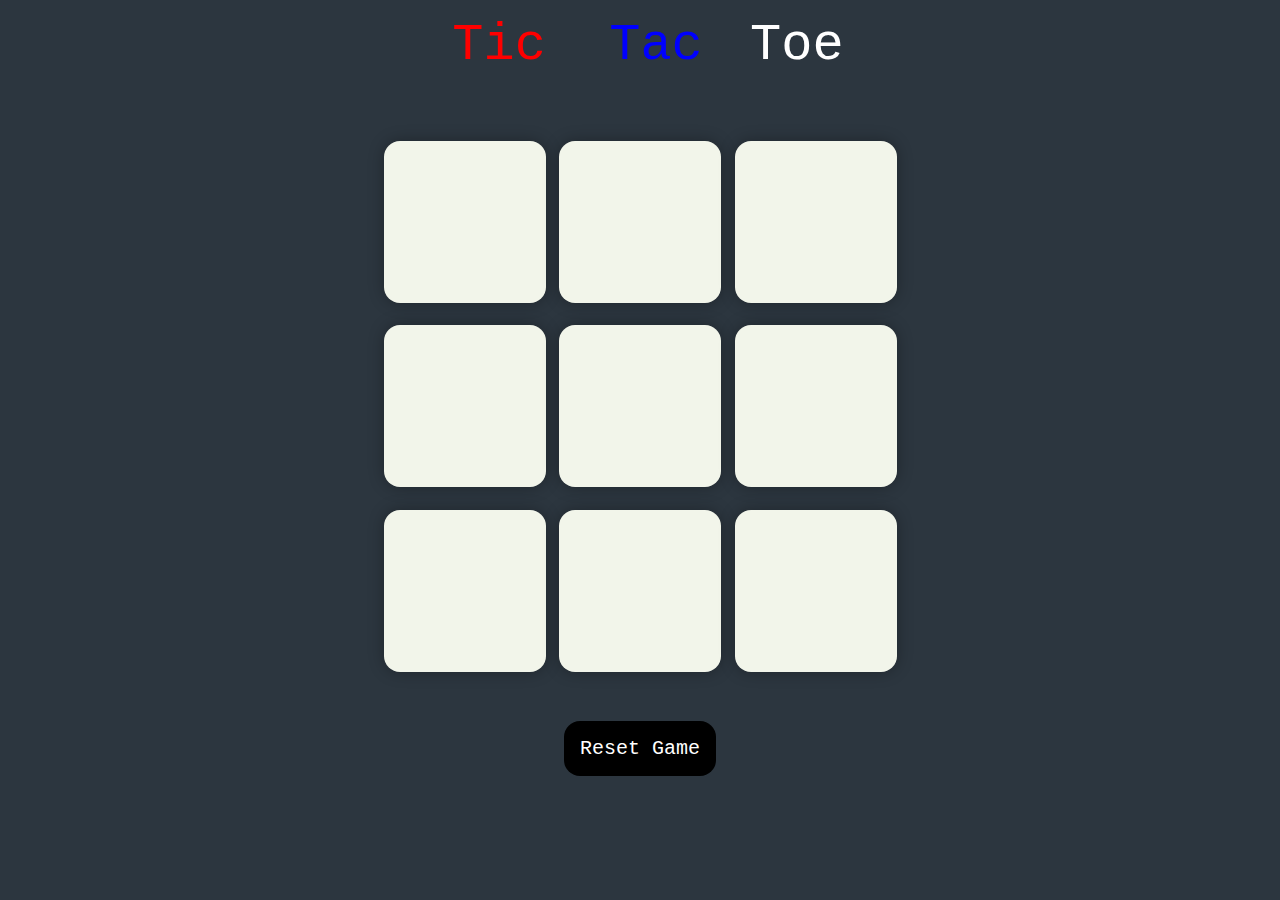
<file: index.html>
<!DOCTYPE html>
<html lang="en">

<head>
     <meta charset="UTF-8">
     <meta name="viewport" content="width=device-width, initial-scale=1.0">
     <link rel="stylesheet" href="style.css">
     <link rel="shortcut icon" href="Assests/Images/tic-tac-toe.png" type="image/x-icon">
     <title>Tic Tac Toe Game</title>
</head>

<body>
     <div class="msg-container hide">
          <p id="msg">Winner</p>
          <button class="new-btn">New Game</button>
     </div>
     <main>
          <h1 class="heading"><span style="color: red;  border-radius: 1rem;
     border: none;
     padding: 1rem;
     font-size: 3.25rem;
     font-weight: 400;
     font-family: 'Courier New', Courier, monospace;">Tic</span> <span style="color: blue;  border-radius: 1rem;
     border: none;
     padding: 1rem;
     font-size: 3.25rem;
     font-weight: 400;
     font-family: 'Courier New', Courier, monospace;">Tac</span> Toe</h1>
          <div class="container">
               <div class="game">
                    <button class="box"></button>
                    <button class="box"></button>
                    <button class="box"></button>
                    <button class="box"></button>
                    <button class="box"></button>
                    <button class="box"></button>
                    <button class="box"></button>
                    <button class="box"></button>
                    <button class="box"></button>
               </div>
          </div>
          <button class="reset-btn">Reset Game</button>
     </main>

     <script src="main.js"></script>
</body>

</html>
</file>
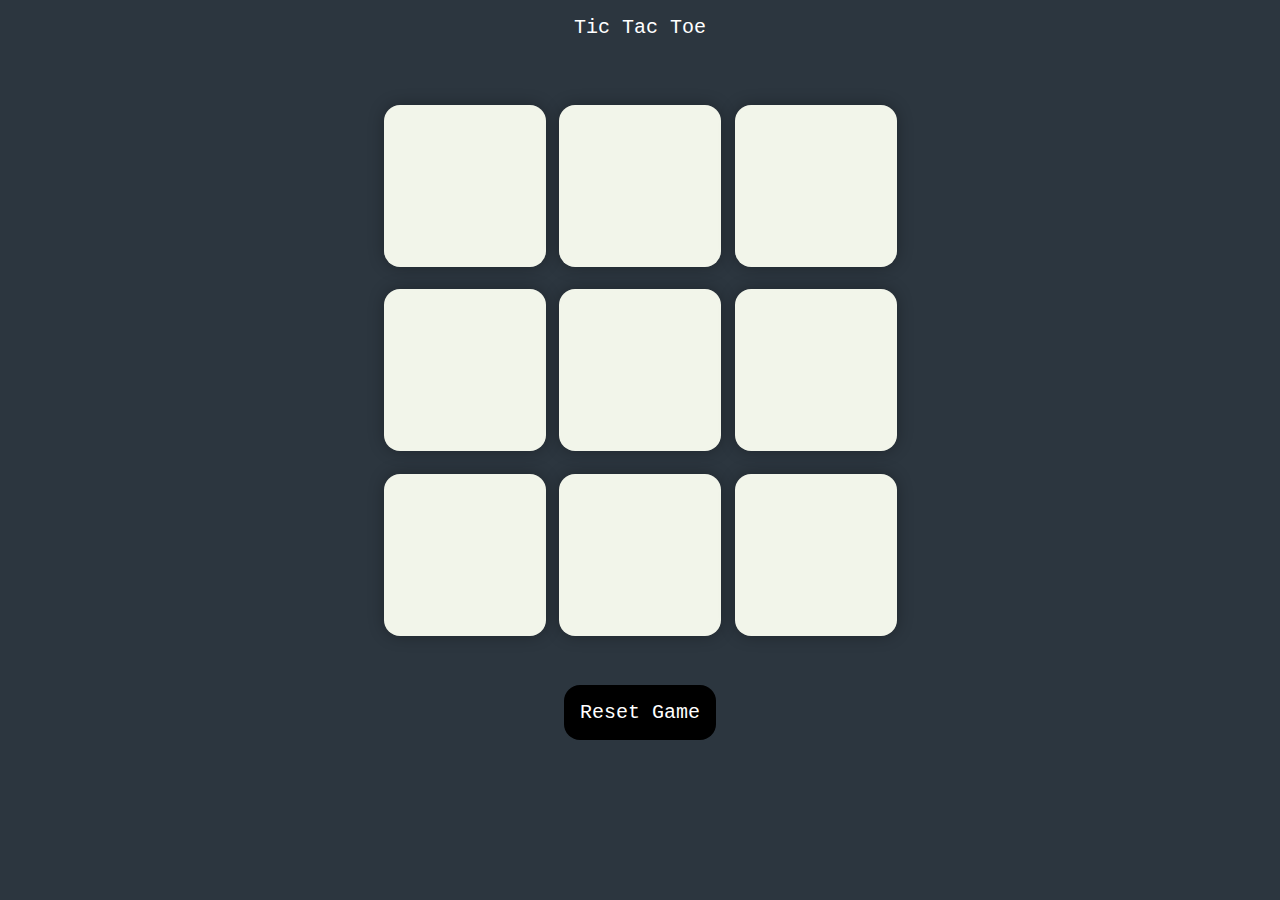
<file: Tic Tac Toe Game/index.html>
<!DOCTYPE html>
<html lang="en">

<head>
     <meta charset="UTF-8">
     <meta name="viewport" content="width=device-width, initial-scale=1.0">
     <link rel="stylesheet" href="style.css">
     <link rel="shortcut icon" href="Assests/Images/tic-tac-toe.png" type="image/x-icon">
     <title>Tic Tac Toe Game</title>
</head>

<body>
     <div class="msg-container hide">
          <p id="msg">Winner</p>
          <button class="new-btn">New Game</button>
     </div>
     <main>
          <h1 class="heading">Tic Tac Toe</h1>
          <div class="container">
               <div class="game">
                    <button class="box"></button>
                    <button class="box"></button>
                    <button class="box"></button>
                    <button class="box"></button>
                    <button class="box"></button>
                    <button class="box"></button>
                    <button class="box"></button>
                    <button class="box"></button>
                    <button class="box"></button>
               </div>
          </div>
          <button class="reset-btn">Reset Game</button>
     </main>

     <script src="main.js"></script>
</body>

</html>
</file>
<file: style.css>
* {
     margin: 0;
     padding: 0;
     box-sizing: border-box;
}

body {
     background-color: #2C363F;
     text-align: center;
}

.container {
     height: 70vh;
     display: flex;
     justify-content: center;
     align-items: center;
}

.heading {
     border-radius: 1rem;
     border: none;
     padding: 1rem;
     color: white;
     font-size: 3.25rem;
     font-weight: 400;
     font-family: 'Courier New', Courier, monospace;
}

.game {
     height: 60vmin;
     width: 60vmin;
     display: flex;
     flex-wrap: wrap;
     justify-content: center;
     align-items: center;
     gap: 1.5vmin;
}

.box {
     height: 18vmin;
     width: 18vmin;
     border-radius: 1rem;
     border: none;
     box-shadow: 0 0 1rem rgba(0, 0, 0, 0.3);
     background-color: #F2F5EA;
     color: black;
     font-size: 8vmin;
     font-weight: 400;
     font-family: 'Courier New', Courier, monospace;
     cursor: pointer;
}

.reset-btn {
     border-radius: 1rem;
     border: none;
     padding: 1rem;
     background-color: black;
     color: white;
     font-size: 1.25rem;
     font-weight: 400;
     font-family: 'Courier New', Courier, monospace;
     cursor: pointer;
}

.new-btn {
     border-radius: 1rem;
     border: none;
     padding: 1rem;
     background-color: black;
     color: white;
     font-weight: 400;
     font-family: 'Courier New', Courier, monospace;
     font-size: 1.25rem;
     cursor: pointer;
}

#msg {
     color: #F2F5EA;
     font-size: 5vmin;
     font-weight: 400;
     font-family: 'Courier New', Courier, monospace;
}

.msg-container {
     height: 100vmin;
     display: flex;
     flex-wrap: wrap;
     justify-content: center;
     align-items: center;
     flex-direction: column;
     gap: 4rem;
}

.hide {
     display: none;
}
</file>
<file: Tic Tac Toe Game/style.css>
* {
     margin: 0;
     padding: 0;
     box-sizing: border-box;
}

body {
     background-color: #2C363F;
     text-align: center;
}

.container {
     height: 70vh;
     display: flex;
     justify-content: center;
     align-items: center;
}

.heading {
     border-radius: 1rem;
     border: none;
     padding: 1rem;
     color: white;
     font-size: 1.25rem;
     font-weight: 400;
     font-family: 'Courier New', Courier, monospace;
}

.game {
     height: 60vmin;
     width: 60vmin;
     display: flex;
     flex-wrap: wrap;
     justify-content: center;
     align-items: center;
     gap: 1.5vmin;
}

.box {
     height: 18vmin;
     width: 18vmin;
     border-radius: 1rem;
     border: none;
     box-shadow: 0 0 1rem rgba(0, 0, 0, 0.3);
     background-color: #F2F5EA;
     color: black;
     font-size: 8vmin;
     font-weight: 400;
     font-family: 'Courier New', Courier, monospace;
     cursor: pointer;
}

.reset-btn {
     border-radius: 1rem;
     border: none;
     padding: 1rem;
     background-color: black;
     color: white;
     font-size: 1.25rem;
     font-weight: 400;
     font-family: 'Courier New', Courier, monospace;
     cursor: pointer;
}

.new-btn {
     border-radius: 1rem;
     border: none;
     padding: 1rem;
     background-color: black;
     color: white;
     font-weight: 400;
     font-family: 'Courier New', Courier, monospace;
     font-size: 1.25rem;
     cursor: pointer;
}

#msg {
     color: #F2F5EA;
     font-size: 5vmin;
     font-weight: 400;
     font-family: 'Courier New', Courier, monospace;
}

.msg-container {
     height: 100vmin;
     display: flex;
     flex-wrap: wrap;
     justify-content: center;
     align-items: center;
     flex-direction: column;
     gap: 4rem;
}

.hide {
     display: none;
}
</file>
